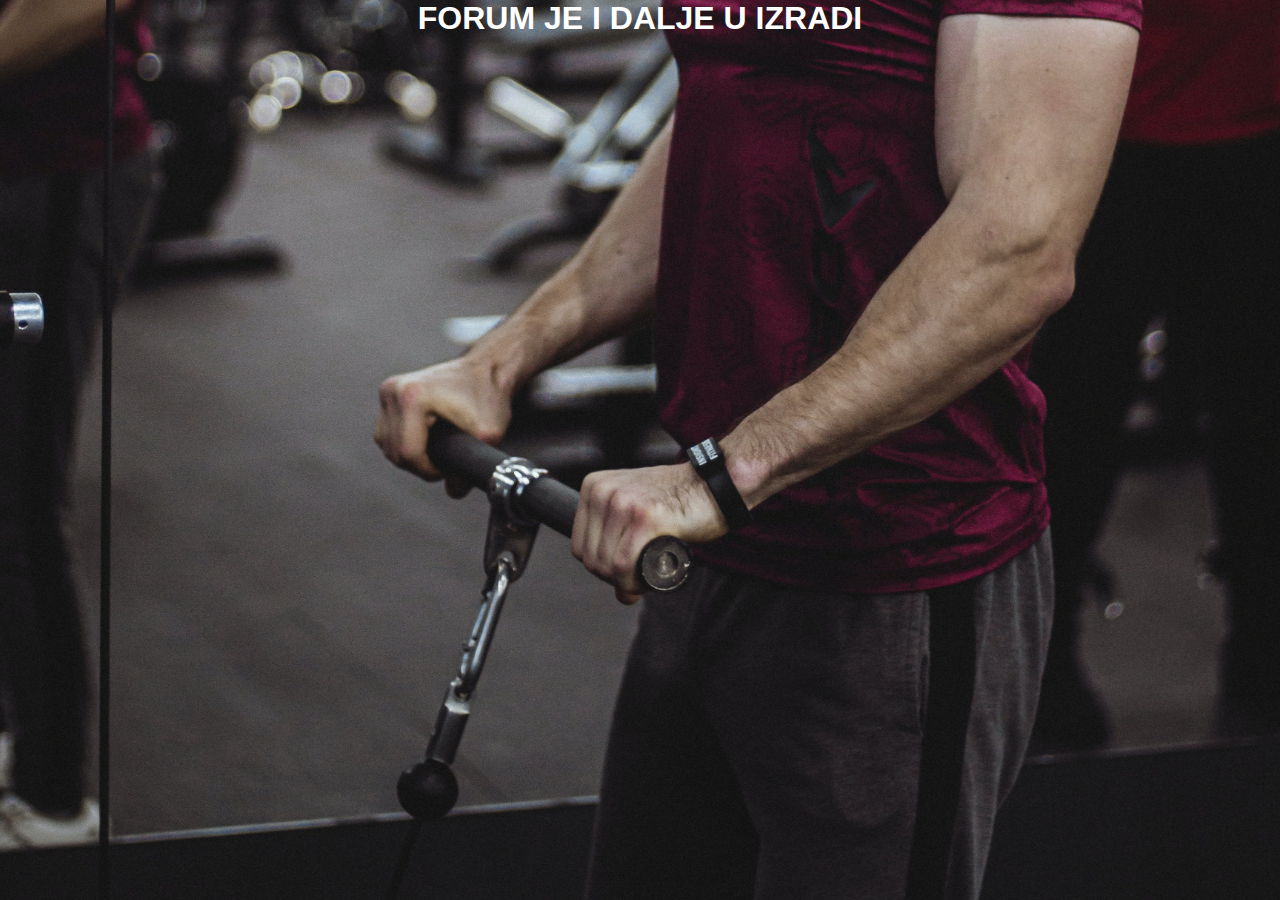
<file: css/pages/forum.html>
<!DOCTYPE html>
<html lang="en">
<head>
    <meta charset="UTF-8">
    <meta name="viewport" content="width=device-width, initial-scale=1.0">
    <link rel="stylesheet" href="../ss.css">
    <title>Forum</title>
</head>
<body>
    <h1>forum je i dalje u izradi</h1>
</body>
</html>
</file>
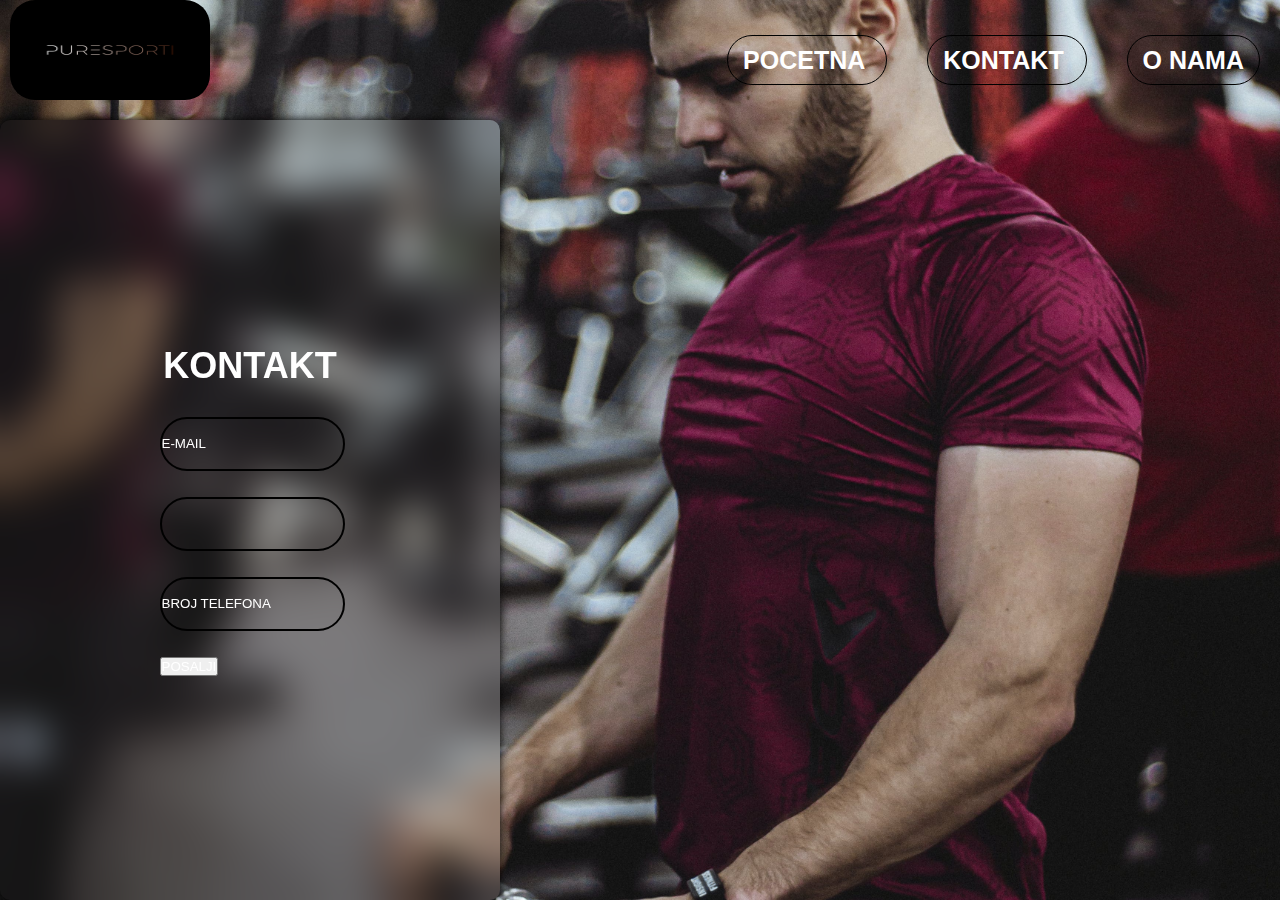
<file: css/pages/kontakt.html>
<!DOCTYPE html>
<html lang="en">
<head>
    <link rel="stylesheet" href="../ss.css">
    <link rel="icon" href="../images/logo.png">
    <title> Pro athlete </title>
</head>
<body>

    <div class="navbar">
        <img src="../images/logo.png">
        <ul class="nav-menu">
          <li class="nav-item">
            <a href="../index.html"> Pocetna </a>
          </li>

          <li class="nav-item">
            <a href="kontakt.html"> Kontakt </a>
          </li>
  
          <li class="nav-item">
            <a href="O nama.html"> O nama </a>
          </li>
        </ul>
    </div>  

    <div class="wrapper">
        <form name="registracija" method="post" onsubmit="potvrdiFormu(event)">
            <h1> kontakt </h1>
            <div class="input-box">
                <input type="text"  id="email"  name="email" placeholder="E-mail" 
                required>

            </div>

            <div class="input-box">
                <input type="password"  id="lozinka" name="lozinka"  nameplaceholder="Password" 
                required>

            </div>

            <div class="input-box">
                <input type="number"  id="brtelefona" name="brtelefona"  placeholder="Broj telefona" 
                required>

            </div>

            <button type="submit" class="btn"> Posalji </button>
        </form>
    </div>
    <script>
      let f = registracija;

let email = f.email;
let lozinka = f.lozinka;
let brtelefona = f.brtelefona;


function potvrdiFormu(event){
    event.preventDefault();
    
    console.log("Email: " + email.value);
    console.log("Lozinka: " + lozinka.value);
    console.log("Broj telefona: " + brtelefona.value);
}
    </script>
</body>
</html>
</file>
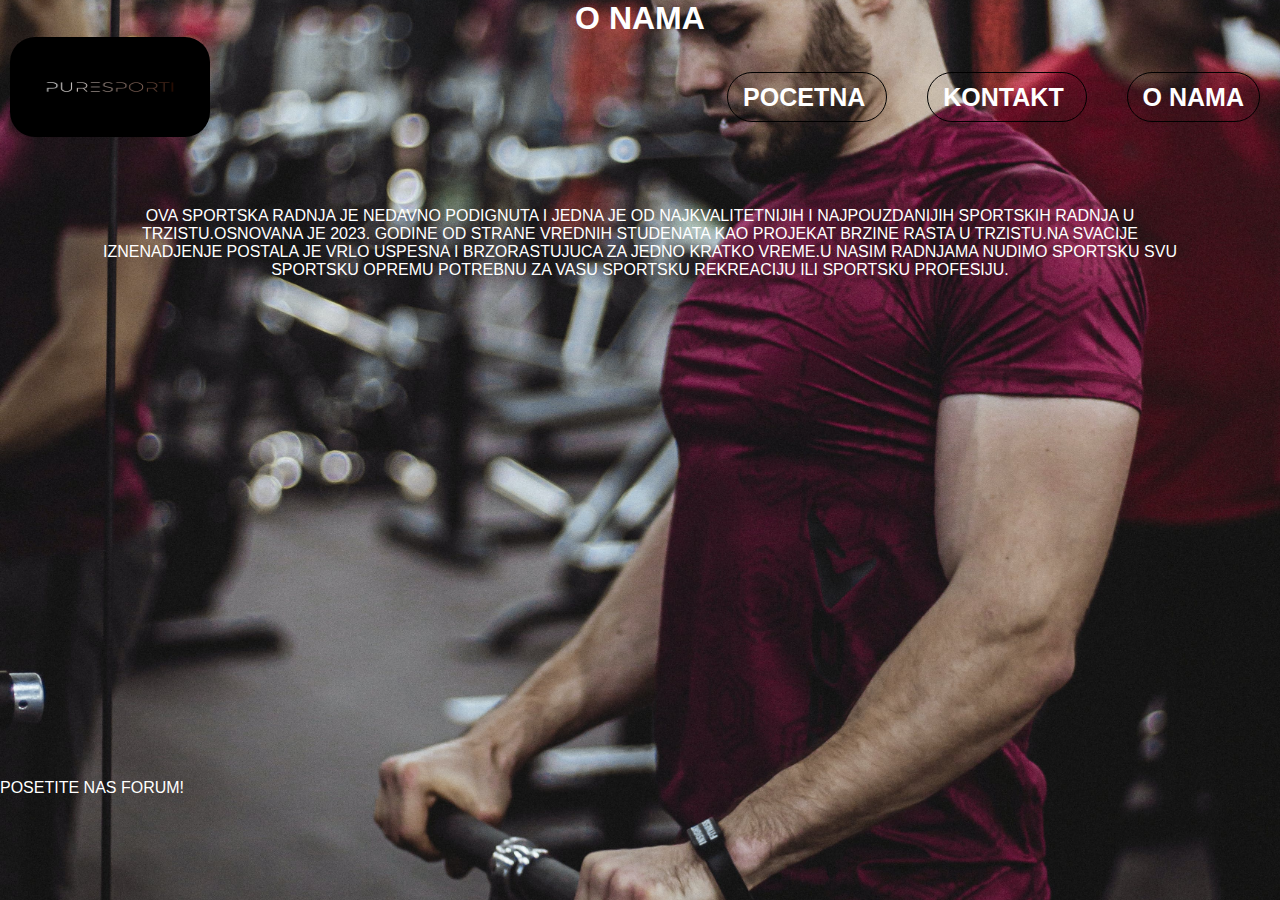
<file: css/pages/O nama.html>
<!DOCTYPE html>
<html lang="en">
<head>
    <meta charset="UTF-8">
    <meta name="viewport" content="width=device-width, initial-scale=1.0">
    <link rel="stylesheet" href="../ss.css">
    <link rel="icon" href="../images/logo.png">
    <title> Pro athlete </title>
</head>
<body>
    <h1> O Nama </h1>
   
    <div class="navbar">
        <img class="imgg" src="../images/logo.png">
        <ul class="nav-menu">
          <li class="nav-item">
            <a href="../index.html"> Pocetna </a>
          </li>

          <li class="nav-item">
            <a href="kontakt.html"> Kontakt </a>
          </li>
  
          <li class="nav-item">
            <a href="O nama.html"> O nama </a>
          </li>
        </ul>
      </div>

      <div class="tekst">
           <p id="onama" onmouseover="promena()" onmouseout="bezHover()"> Ova sportska radnja je nedavno podignuta i jedna je od najkvalitetnijih i najpouzdanijih 
               sportskih radnja u trzistu.Osnovana je 2023. godine od strane vrednih studenata kao projekat
               brzine rasta u trzistu.Na svacije iznenadjenje postala je vrlo uspesna i brzorastujuca za 
               jedno kratko vreme.U nasim radnjama nudimo sportsku svu sportsku opremu potrebnu za vasu
               sportsku rekreaciju ili sportsku profesiju. </p>
      </div>

      <div class="lokacija"> 
          <iframe src="https://www.google.com/maps/embed?pb=!1m18!1m12!1m3!1d2809.1652605089057!2d19.83987727669949!3d45.24445084807338!2m3!1f0!2f0!3f0!3m2!1i1024!2i768!4f13.1!3m3!1m2!1s0x475b1013f2cdc15d%3A0x69b33ac7b454cc84!2z0J_RgNC-0LzQtdC90LDQtNCw!5e0!3m2!1ssr!2srs!4v1703708100483!5m2!1ssr!2srs" width="600" height="450" style="border:0;" allowfullscreen="" loading="lazy" referrerpolicy="no-referrer-when-downgrade"></iframe>
      </div>
      <div>
        <script>
          var link;
           link="<a style='text-decoration:none;color:white;fon-weight:bold;' href='forum.html'>Posetite nas forum!</a>";
           document.write(link);
        </script>
      </div>
<script src="../js.js"></script>
</body>
</html>
</file>
<file: css/ss.css>
html,body{
    margin: 0;
    padding: 0;
}




ul{
    list-style: none;

}
ul li{
    display: inline;
    position: relative;
}

ul li a {
    display:inline;
    padding: 20px 25px;
    text-decoration: none;
    text-align: center;
}
/* ul li ul.dropdown li{
    display: inline-block;
}
ul li ul.dropdown{
    width: 100%;
    position: absolute;
    z-index: 999;
    display: none;
}

ul li:hover ul.dropdown{
    display: inline;

} */






*{
    text-transform: uppercase;
    font-family: Verdana, Geneva, Tahoma, sans-serif;
    padding: 0;
    margin: 0;
    color: #fff;
}

.navbar img{
    height: 100px;
    width: 200px;
    border-radius: 25px;
    margin-bottom: 20px;
    margin-left: 10px;
}

.slika img{
    display: block;
    margin-left: auto;
    margin-right: auto;
    border-radius:  30px;
}

.top-panel{
    text-align: center;   
    margin-top: -25px;
    margin-bottom: 40px;
    border-bottom: 2px solid black;
}

 .top-panel .navbar p{
    text-align: justify;
}

.navbar{
    display: flex;
    align-items: center; 
    justify-content: space-between;
}



.nav-item :hover{
    background-color: black;
}

.nav-menu .nav-item{
    display: inline;
    margin: 20px;
    font-size: 25px;
    
}

.nav-menu .nav-item a{
    text-decoration: none;   
    text-transform: uppercase;
    font-weight: bold;
    padding: 10px 15px;
    border-radius: 25px;
    transition: 0.3s ease;
    border: 1px solid black;
}

h1{
    text-align: center;
}

.card-holder h1{
    text-align: center;
}

.card{
    text-align: center;
}

.carda{
    text-align: center;
    display: flex;
    align-items: center;
    justify-content: center;
    text-transform: uppercase;
}

.cardb{
    text-align: center;
    display: flex;
    align-items: center;
    justify-content: center;
    text-transform: uppercase;
}

.carda  img {
    height: 130px;
    padding: 20px 100px;
}

.cardb img{
    height: 130px;
    padding: 20px 100px;
}
 
footer{
    padding: 100px;
    margin-top: 40px;
    background-color: silver;
    border: 2px solid black;
    
}

.ikonice{
    width: 50%;
    display: flex;
    justify-content: center;
    align-items: center;
}

.ikonice i:hover{
    color: white;
}

body{
    background: url('images/man.jpg');
    background-size: cover;
    background-position: center;
}

.wrapper{
    display: flex;
    justify-content: center;
    align-items: center;
    min-height: 80vh;

    width: 420px;
    background: transparent;
    color: white;
    border-radius: 10px;
    padding: 30px 40px;
    backdrop-filter: blur(20px);
    box-shadow: 0 0 10px rgba(0, 0, 0 , 2);
}

.wrapper h1{
    font-size: 36px;
    text-align: center;
    
}

.wrapper .input-box{
    width: 100%;
    height: 50px;
    position: relative;
    margin: 30px 0;
}

.input-box input{
    width: 100%;
    height: 100%;
    background: transparent;
    border: none;
    outline: none;
    border: 2px solid black;
    border-radius: 40px;
}

.input-box input::placeholder{
    color: white;
}

.tekst{
    padding: 50px 100px;
}

.tekst p{
    text-align: center;
}

.lokacija{
    display: flex;
    align-items: center;
    justify-content: center;
}
</file>
